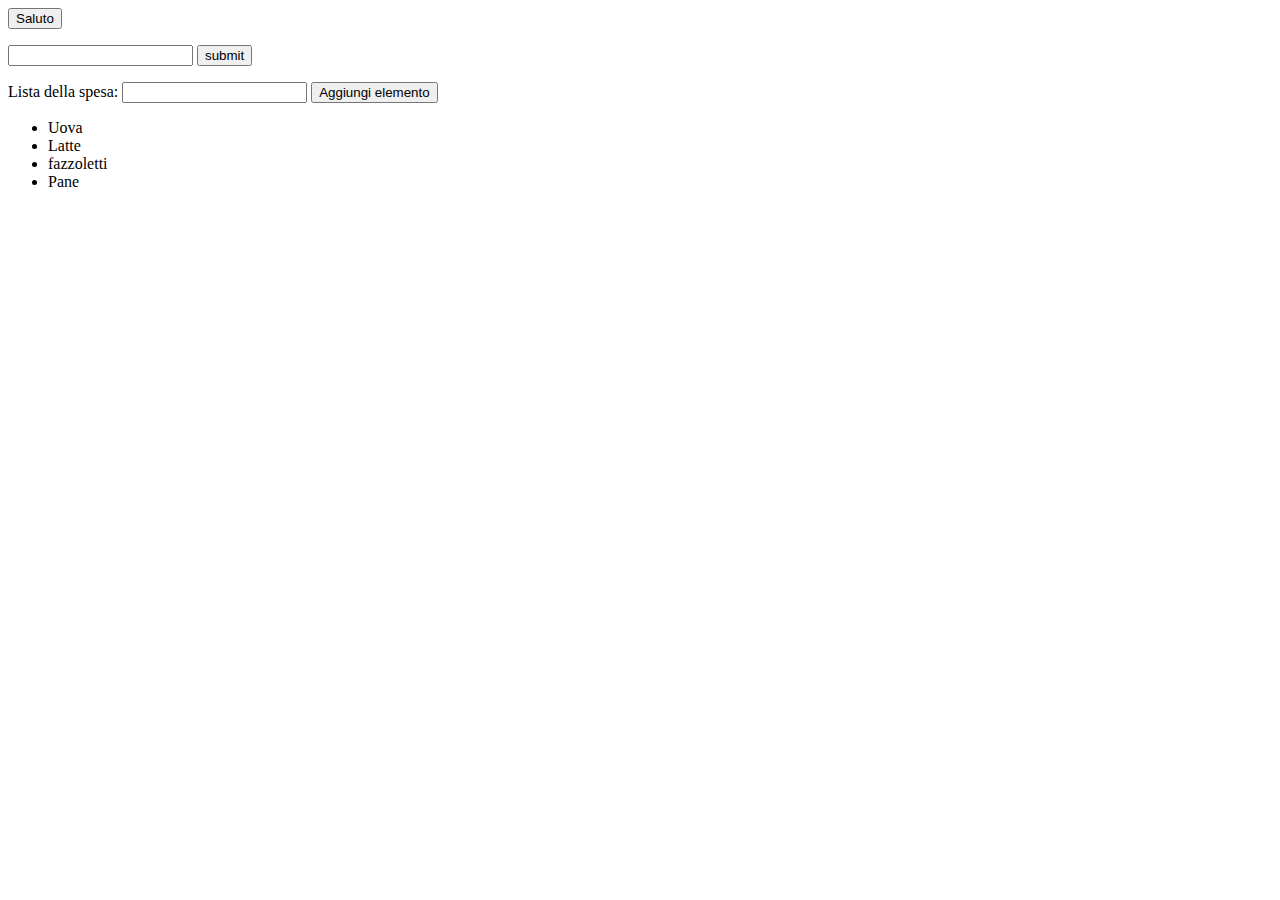
<file: 09-05-2023/index.html>
<!DOCTYPE html>
<html lang="en">
  <head>
    <meta charset="UTF-8" />
    <meta http-equiv="X-UA-Compatible" content="IE=edge" />
    <meta name="viewport" content="width=device-width, initial-scale=1.0" />
    <title>Document</title>
    <script src="scipt.js" type="module"></script>
  </head>
  <body>
    <div class="es1">
      <button class="btn">Saluto</button>
      <p class="par"></p>
    </div>

    <div class="es2">
      <form>
        <input class="inputText type="text" />
        <input class="submit" type="submit" value="submit" />
        <p class="output"></p>
      </form>
    </div>

    <div class="es3">
      <label for="text"
        >Lista della spesa:
        <input type="text" class="inputText1" />
      </label>
      <button class="btnAdd">Aggiungi elemento</button>
      <ul>
        <li>Uova</li>
        <li>Latte</li>
        <li>fazzoletti</li>
        <li>Pane</li>
      </ul>
    </div>
  </body>
</html>
</file>
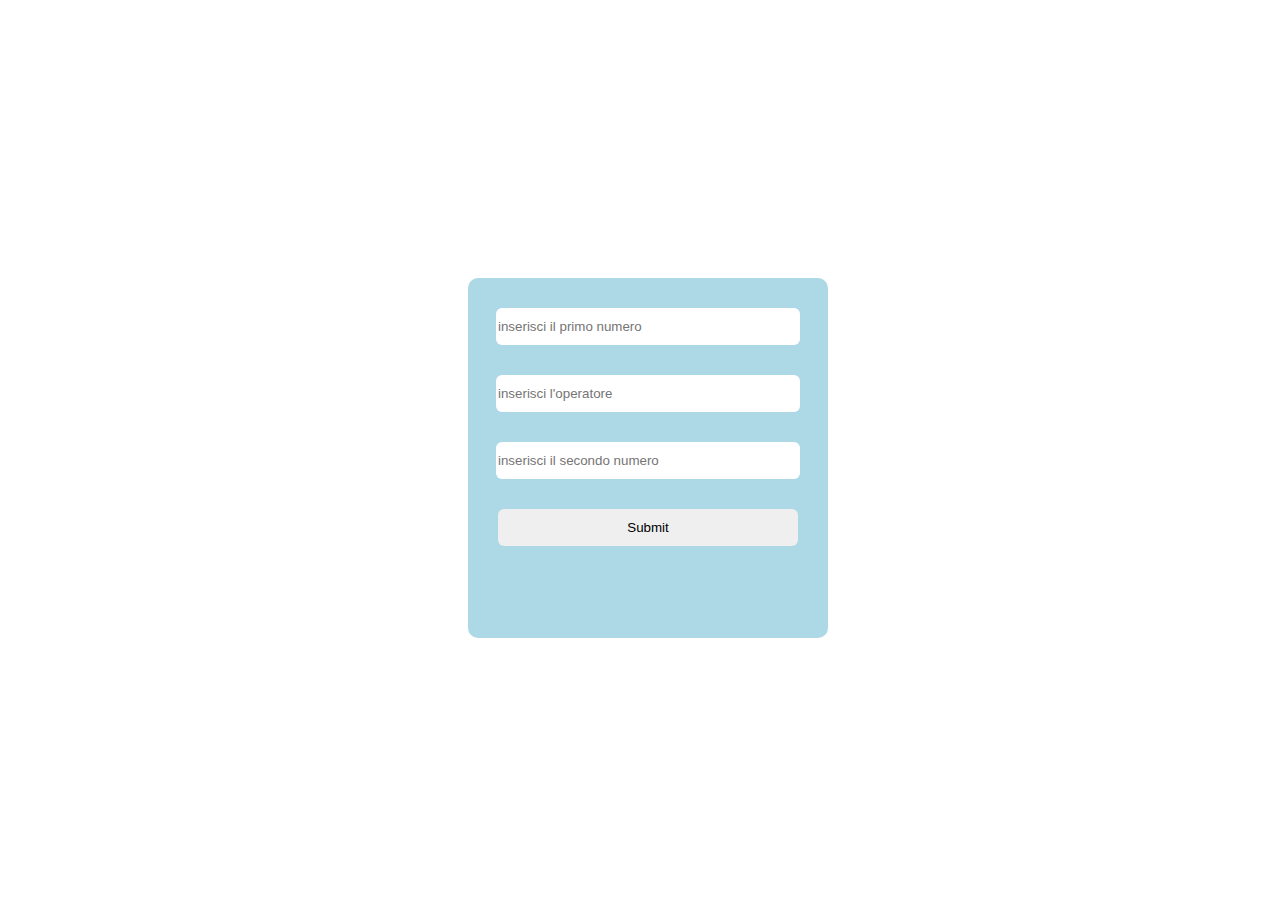
<file: 10-05-2023/index.html>
<!DOCTYPE html>
<html lang="en">
  <head>
    <meta charset="UTF-8" />
    <meta http-equiv="X-UA-Compatible" content="IE=edge" />
    <meta name="viewport" content="width=device-width, initial-scale=1.0" />
    <title>Document</title>
    <script src="script.js" type="module"></script>
    <link rel="stylesheet" href="style.css" />
  </head>
  <body>
    <form>
      <input
        type="text"
        name="first-number"
        class="firstNum"
        placeholder="inserisci il primo numero"
      />
      <input
        type="text"
        name="operator"
        class="operator"
        placeholder="inserisci l'operatore"
      />
      <input
        type="text"
        name="second-number"
        class="secondNum"
        placeholder="inserisci il secondo numero"
      />
      <input type="submit" class="submit" />
      <p class="numberReturn"></p>
    </form>
  </body>
</html>
</file>
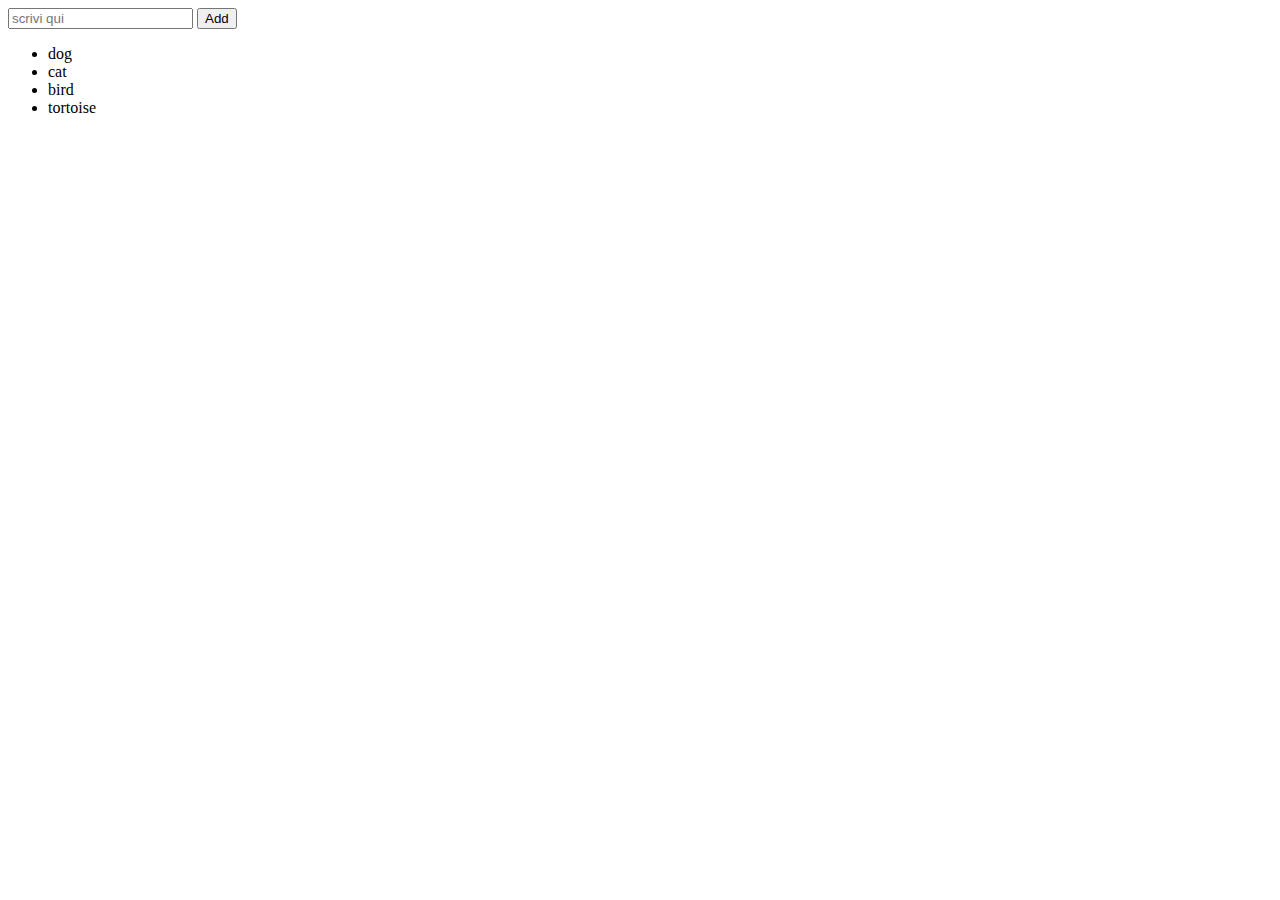
<file: 11-05-2023/index.html>
<!DOCTYPE html>
<html lang="en">
  <head>
    <meta charset="UTF-8" />
    <meta http-equiv="X-UA-Compatible" content="IE=edge" />
    <meta name="viewport" content="width=device-width, initial-scale=1.0" />
    <title>Document</title>
    <script src="script.js" type="module"></script>
  </head>
  <body>
    <input type="text" class="Text" />
    <button class="addTask">Add</button>
  </body>
</html>
</file>
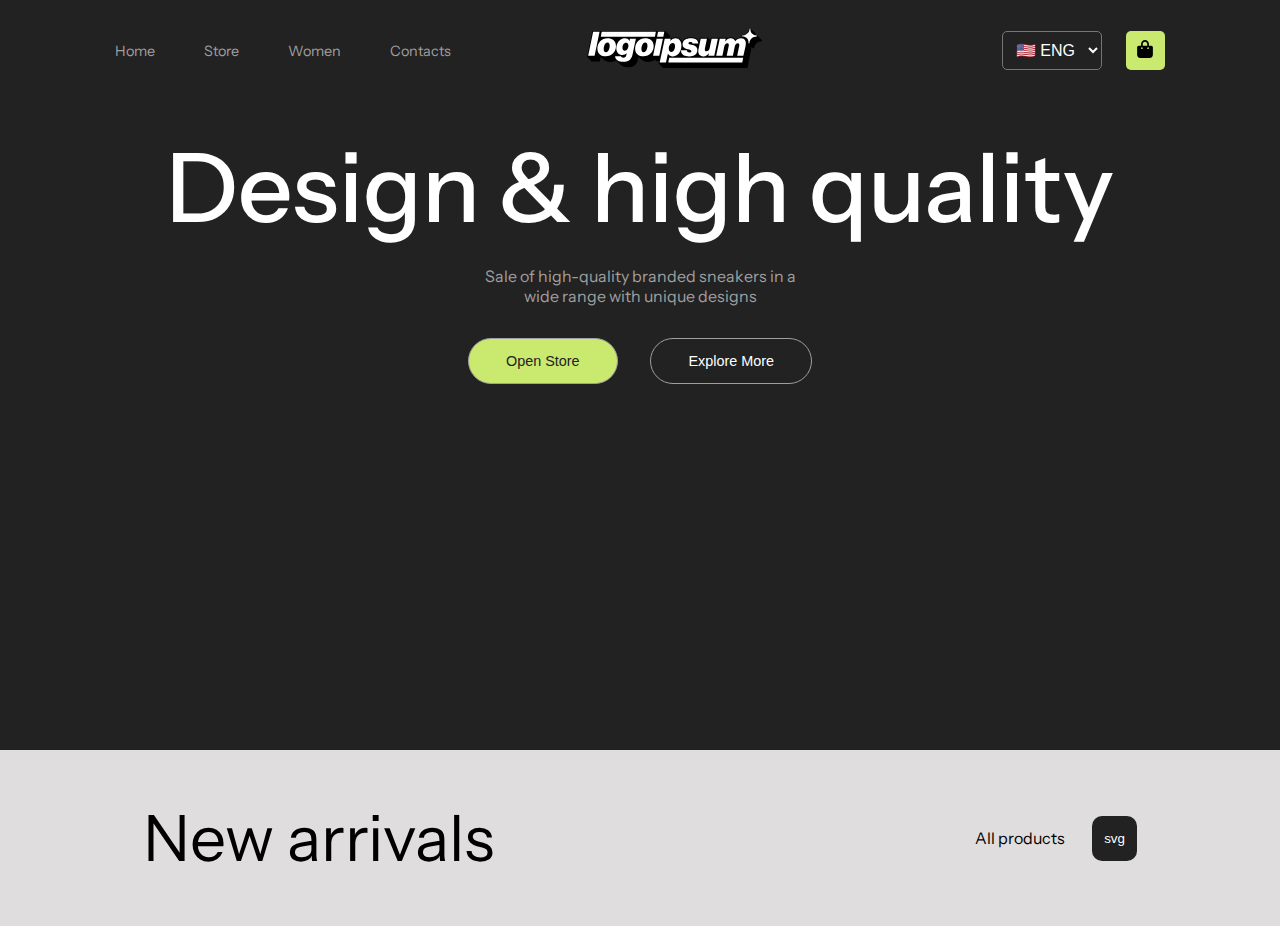
<file: 16-05-2023/index.html>
<!DOCTYPE html>
<html lang="en">
  <head>
    <meta charset="UTF-8" />
    <meta http-equiv="X-UA-Compatible" content="IE=edge" />
    <meta name="viewport" content="width=device-width, initial-scale=1.0" />
    <title>pyrim</title>
    <link rel="stylesheet" href="style.css" />
    <script src="script.js" type="module"></script>
    <script src="utils/fn.js" type="module"></script>
  </head>
  <body>
    <div class="navbar">
      <ul class="navbar__links">
        <li><a href="#">Home</a></li>
        <li><a href="#">Store</a></li>
        <li><a href="#">Women</a></li>
        <li><a href="#">Contacts</a></li>
      </ul>
      <div class="navbar__logo">
        <svg
          id="logo-78"
          width="175"
          height="40"
          viewBox="0 0 175 40"
          fill="none"
          xmlns="http://www.w3.org/2000/svg"
        >
          <path
            class="ccustom"
            d="M170.394 7.66415L174.568 11.8668C174.714 11.9829 174.822 12.1396 174.878 12.3171C174.963 13.3515 174.18 13.4081 173.38 13.4659C173.034 13.4909 172.685 13.5162 172.402 13.621C170.998 14.0009 169.746 14.8033 168.815 15.9193C167.883 17.0353 167.318 18.4109 167.195 19.8593C167.105 20.0266 166.969 20.1643 166.802 20.2558C166.636 20.3474 166.447 20.3888 166.257 20.3753C166.037 20.3558 165.831 20.2595 165.675 20.1032L164.305 18.7238C164.315 18.8182 164.315 18.9117 164.315 18.9869V19.8968C164.315 19.9543 164.317 20.0097 164.31 20.065C164.301 20.127 164.28 20.1888 164.231 20.2532V20.3377C164.231 20.3808 164.236 20.4209 164.241 20.4616C164.251 20.5449 164.262 20.6307 164.231 20.7505C164.201 20.8622 164.198 20.9925 164.194 21.1088C164.193 21.1779 164.191 21.2421 164.184 21.2945C164.174 21.3672 164.174 21.4448 164.168 21.5223C164.162 21.5949 164.15 21.6674 164.118 21.7354C164.074 21.8306 164.059 21.9215 164.055 22.0139C164.052 22.0581 164.052 22.1026 164.052 22.1482L163.996 22.439L161.867 32.5891L161.698 33.3489L161.632 34.4559L160.694 39.2495L160.544 40H84.6248L84.2589 39.6341L84.1932 39.9531H76.0694L71.5478 35.4034L71.9793 33.3489H69.4277L67.8424 31.7448C65.8749 33.1775 63.4934 33.9285 61.06 33.8837C58.4442 33.9866 55.8941 33.0488 53.9681 31.2758L51.5009 28.7899L50.9662 31.2851C50.9006 31.6416 50.8161 31.9794 50.7223 32.3077L50.6379 32.6173L50.4972 33.0675C50.4856 33.1066 50.4699 33.1444 50.4503 33.1801C50.3106 33.5937 50.1446 33.9979 49.9531 34.3902C49.9581 34.4054 49.9581 34.4219 49.9531 34.4371C49.9285 34.4891 49.9003 34.5392 49.8686 34.5872C49.727 34.8675 49.5705 35.1399 49.3996 35.4034C49.3679 35.4513 49.3397 35.5015 49.3152 35.5535L49.212 35.666C48.9827 35.9949 48.732 36.3082 48.4615 36.6041C48.3873 36.6783 48.3131 36.748 48.2377 36.8164C48.1607 36.8864 48.0825 36.9551 48.0018 37.0262L47.7955 37.2232C47.6654 37.3313 47.5323 37.4356 47.3964 37.5361C47.2843 37.619 47.1703 37.6992 47.0544 37.7767C45.1211 38.9222 42.891 39.4674 40.6473 39.3433C37.5516 39.3433 35.075 38.4427 33.5084 36.8668L29.0994 32.4296C27.3383 33.4262 25.3442 33.9377 23.3208 33.9118C20.7129 33.9925 18.1782 33.042 16.2664 31.2664L13.7993 28.7805L13.0019 32.6173L12.8424 33.3771H4.54036L0 28.7992L0.234521 27.6923L5.22515 3.72418L5.37521 2.97372H13.7054L13.9212 3.18013V2.97372H70.0469L70.2533 3.18013V2.97372H78.3771L82.9174 7.55158L82.6923 8.64913L82.4484 9.8499H84.7842L85.1501 10.2158C86.1779 9.61344 87.3453 9.29005 88.5366 9.27769C89.4126 9.26039 90.2825 9.42678 91.0903 9.76608C91.8982 10.1054 92.626 10.61 93.227 11.2476L93.105 11.1069L95.3095 13.3302C96.651 10.8068 99.6622 9.27769 103.752 9.27769C106.923 9.27769 109.259 10.0844 110.675 11.5478L112.27 13.152L112.805 10.5722L112.964 9.82173H121.097L123.424 12.1576L123.752 10.5816L123.912 9.83112H139.916L140.347 10.2627C141.431 9.62306 142.672 9.29818 143.931 9.32458C144.688 9.29503 145.442 9.43365 146.14 9.73047C146.837 10.0273 147.46 10.475 147.964 11.0413C147.938 11.0118 147.913 10.9823 147.888 10.9533C147.843 10.8995 147.798 10.847 147.75 10.7984L148.565 11.6135C149.275 10.8782 150.129 10.2959 151.072 9.90235C152.016 9.50877 153.03 9.3121 154.052 9.32458C154.595 9.2912 155.137 9.3374 155.663 9.46033L154.775 8.56473C154.654 8.43528 154.572 8.27421 154.539 8.10021C154.506 7.92621 154.523 7.74631 154.587 7.58147C154.652 7.41657 154.762 7.27343 154.905 7.16854C155.048 7.06365 155.217 7.00129 155.394 6.98875H156.107C156.299 6.97043 156.49 6.94226 156.679 6.9043C157.676 6.69474 158.614 6.26624 159.425 5.6497C160.237 5.03323 160.901 4.24418 161.37 3.33959C161.411 3.26962 161.448 3.19765 161.482 3.12384V3.07695C161.805 2.38215 162.001 1.63581 162.064 0.872416C162.08 0.635203 162.187 0.413106 162.361 0.251186C162.535 0.0892079 162.764 -0.00056984 163.002 2.72188e-06H163.077C163.219 0.0135152 163.357 0.0594347 163.479 0.134211C163.601 0.209045 163.704 0.310732 163.781 0.431543C164.456 1.08821 168.208 4.90617 168.208 4.90617C168.521 5.24238 168.498 5.67885 168.474 6.12046C168.459 6.39352 168.444 6.66858 168.508 6.92308C168.679 6.95371 168.852 6.9769 169.024 6.99259C169.19 7.00753 169.356 7.01566 169.522 7.01687C169.716 7.02093 169.905 7.0854 170.061 7.2014C170.217 7.31735 170.334 7.4791 170.394 7.66415Z"
            fill="black"
          ></path>
          <path
            d="M42.9361 10.7505H48.8648L45.544 26.5009C44.9343 29.484 43.771 31.1914 42.0074 32.4015C40.2236 33.4366 38.1753 33.9258 36.1163 33.8086C32.1951 33.8086 28.4333 32.167 28.0581 28.1801H34.0243C34.2119 29.1182 35.075 29.6529 36.3883 29.6529C38.1613 29.6529 38.9774 28.5835 39.3433 26.9043L39.6997 25.1688H39.5684C39.0449 25.7443 38.4099 26.2073 37.702 26.5298C36.994 26.8523 36.228 27.0276 35.4502 27.045C31.9981 27.045 29.2588 24.2964 29.3151 20.272C29.3902 15.5816 32.4483 10.2533 37.5797 10.2533C38.5521 10.1878 39.5229 10.4021 40.3774 10.8709C41.2319 11.3396 41.9342 12.0433 42.4014 12.8987H42.5046L42.9361 10.7505ZM37.8423 22.6454C40.1219 22.6454 41.3883 20.0188 41.4258 17.758C41.4258 16.2477 40.8348 14.6998 39.09 14.6998C36.7072 14.6998 35.4971 17.3546 35.4596 19.6341C35.4596 21.1726 36.0506 22.6454 37.7954 22.6454M104.4 23.152C104.4 24.1557 103.536 24.5591 102.401 24.5591C100.525 24.5591 99.8967 23.621 99.8873 22.3077H93.9868C93.8836 27.2045 98.2551 28.4146 102.139 28.4146C107.101 28.4146 110.319 26.2664 110.385 21.9794C110.385 18.5553 107.467 17.5141 104.597 16.848C102.392 16.3415 101.426 15.9756 101.435 15.1407C101.445 14.3058 102.43 13.9681 103.396 13.9681C104.606 13.9681 105.431 14.3996 105.516 15.5066H111.248C111.182 11.4165 107.495 10.2158 103.743 10.2158C99.1838 10.2158 95.6284 12.2889 95.5721 16.2101C95.5721 19.2964 97.6547 20.4315 100.797 21.2383C102.814 21.773 104.418 21.9418 104.4 23.152ZM148.236 13.2927H148.133C147.878 12.3689 147.314 11.5602 146.536 11.0005C145.758 10.4409 144.812 10.164 143.855 10.2158C141.304 10.2158 139.747 11.4822 138.274 13.3959H138.171L138.715 10.7505H132.748L129.174 27.8424H135.413L137.289 18.621C137.72 16.6135 138.743 15.2064 140.291 15.2064C141.839 15.2064 142.045 16.4446 141.726 17.955L139.662 27.8424H145.9L147.777 18.621C148.208 16.4822 149.231 15.2064 150.778 15.2064C152.326 15.2064 152.533 16.379 152.214 17.955L150.15 27.8424H156.388L158.621 17.6829C159.559 13.3959 158.124 10.1782 154.006 10.1782C152.86 10.1735 151.732 10.4561 150.724 11.0002C149.716 11.5443 148.861 12.3325 148.236 13.2927ZM1.14441 27.8424H7.58906L12.5703 3.8743H6.13503L1.14441 27.8424ZM20.544 10.2439C24.8967 10.2439 29.0525 12.6266 28.9868 18.0206C28.9305 23.9212 24.9155 28.3396 18.7804 28.3396C14.559 28.3396 10.3377 25.9944 10.4127 20.6285C10.5159 14.8687 14.4746 10.2439 20.544 10.2439ZM18.9587 24.1557C21.7073 24.1557 22.711 20.1688 22.711 17.8236C22.711 16.1445 22.1951 14.5028 20.3845 14.5028C17.6641 14.5028 16.7354 18.7242 16.7354 20.9006C16.7354 22.6454 17.2232 24.1557 18.9962 24.1557M14.7185 3.8743L13.7804 8.66792H67.8986L68.8367 3.8743H14.7185ZM58.2457 10.2439C62.5984 10.2439 66.7541 12.6266 66.6885 18.0206C66.6322 23.9212 62.6078 28.3396 56.4727 28.3396C52.2513 28.3396 48.0299 25.9944 48.1144 20.6285C48.2457 14.8687 52.2044 10.2439 58.2457 10.2439ZM56.6885 24.1557C59.4371 24.1557 60.4408 20.1688 60.4408 17.8236C60.4408 16.1445 59.9155 14.5028 58.105 14.5028C55.3939 14.5028 54.4558 18.7242 54.4558 20.9006C54.4558 22.6454 54.9436 24.1557 56.726 24.1557M71.0506 3.8743L70.1125 8.66792H76.3414L77.2795 3.8743H71.0506ZM66.06 27.8424H72.2982L75.8723 10.7505H69.5965L66.06 27.8424ZM85.9661 28.4146C84.9733 28.4851 83.9804 28.2776 83.0988 27.8153C82.2173 27.353 81.482 26.6542 80.9755 25.7974H80.8723L78.9962 34.4465H72.6828L77.7485 10.7505H83.6772L83.2082 13.03C83.8273 12.188 84.6293 11.4973 85.5538 11.0098C86.4783 10.5224 87.5013 10.2509 88.5459 10.2158C92.2982 10.2158 94.5027 13.4334 94.4371 17.6173C94.3526 22.8799 91.6228 28.4146 85.9286 28.4146H85.9661ZM85.7222 15.0563C83.3114 15.0563 81.8292 18.1426 81.7917 20.516C81.7917 22.167 82.3733 24.0056 84.3526 24.0056C86.9324 24.0056 87.9924 20.591 88.0205 18.3114C88.0205 16.7636 87.5703 15.0563 85.7222 15.0563ZM121.792 25.1501H121.895L121.351 27.8612H127.279L130.854 10.7692H124.625L122.636 20.3189C122.233 22.2983 121.013 23.3396 119.475 23.3396C117.936 23.3396 117.598 21.8949 117.908 20.3846L119.925 10.7692H113.696L111.491 21.3227C110.553 25.9193 112.692 28.3959 116.276 28.3959C117.401 28.3849 118.504 28.0774 119.472 27.5042C120.44 26.931 121.241 26.1125 121.792 25.1313V25.1501ZM155.253 34.531L156.191 29.7373H82.2138L81.2757 34.531H155.253Z"
            fill="white"
          ></path>
          <path
            d="M161.96 15.4409C161.899 15.4362 161.839 15.4193 161.784 15.3912C161.728 15.3632 161.679 15.3245 161.639 15.2774C161.599 15.2303 161.569 15.1758 161.55 15.1169C161.531 15.058 161.524 14.996 161.529 14.9343C161.607 14.0989 161.508 13.2563 161.238 12.4619C160.968 11.6675 160.533 10.939 159.961 10.3244C159.39 9.70976 158.695 9.22274 157.923 8.89524C157.15 8.56775 156.317 8.40717 155.478 8.42403C155.354 8.42403 155.235 8.37462 155.147 8.28665C155.059 8.19869 155.009 8.07938 155.009 7.95498C155.009 7.83058 155.059 7.71129 155.147 7.62333C155.235 7.53536 155.354 7.48594 155.478 7.48594C155.703 7.50048 155.929 7.50048 156.154 7.48594C157.82 7.30843 159.372 6.55564 160.543 5.35711C161.715 4.15858 162.431 2.58928 162.57 0.919337C162.58 0.801554 162.633 0.691688 162.72 0.611685C162.807 0.531683 162.921 0.487447 163.039 0.487826C163.101 0.492561 163.161 0.509449 163.216 0.53751C163.271 0.565571 163.32 0.604254 163.36 0.651335C163.401 0.698417 163.431 0.752963 163.45 0.811839C163.469 0.870715 163.476 0.932751 163.471 0.994386C163.393 1.82905 163.492 2.6708 163.761 3.46458C164.031 4.25835 164.465 4.98628 165.035 5.60078C165.606 6.21527 166.299 6.70249 167.07 7.03058C167.842 7.35867 168.674 7.52023 169.512 7.5047C169.636 7.5047 169.756 7.55413 169.844 7.64209C169.932 7.73005 169.981 7.84935 169.981 7.97375C169.981 8.09815 169.932 8.21746 169.844 8.30542C169.756 8.39338 169.636 8.44279 169.512 8.44279C167.73 8.47223 166.021 9.15877 164.714 10.3707C163.407 11.5826 162.593 13.2345 162.43 15.0094C162.42 15.1272 162.367 15.2371 162.28 15.3171C162.193 15.3971 162.079 15.4413 161.96 15.4409Z"
            fill="white"
          ></path>
        </svg>
      </div>
      <div class="navbar__user">
        <select name="language" id="language">
          <option value="En">🇺🇸 ENG</option>
          <option value="It">🇮🇹 IT</option>
          <option value="FR">🇫🇷 FR</option>
        </select>

        <button class="cart">
          <svg xmlns="http://www.w3.org/2000/svg" viewBox="0 0 448 512">
            <!--! Font Awesome Pro 6.4.0 by @fontawesome - https://fontawesome.com License - https://fontawesome.com/license (Commercial License) Copyright 2023 Fonticons, Inc. -->
            <path
              d="M160 112c0-35.3 28.7-64 64-64s64 28.7 64 64v48H160V112zm-48 48H48c-26.5 0-48 21.5-48 48V416c0 53 43 96 96 96H352c53 0 96-43 96-96V208c0-26.5-21.5-48-48-48H336V112C336 50.1 285.9 0 224 0S112 50.1 112 112v48zm24 48a24 24 0 1 1 0 48 24 24 0 1 1 0-48zm152 24a24 24 0 1 1 48 0 24 24 0 1 1 -48 0z"
            />
          </svg>
        </button>
      </div>
    </div>
    <div class="hero">
      <!-- <img src="https://picsum.photos/1200/650" alt="" srcset="" /> -->
      <h1>Design & high quality</h1>
      <p>
        Sale of high-quality branded sneakers in a wide range with unique
        designs
      </p>
      <div class="hero__btn">
        <button class="btn">Open Store</button>
        <button class="btn">Explore More</button>
      </div>
    </div>
    <div id="root"></div>
  </body>
</html>
</file>
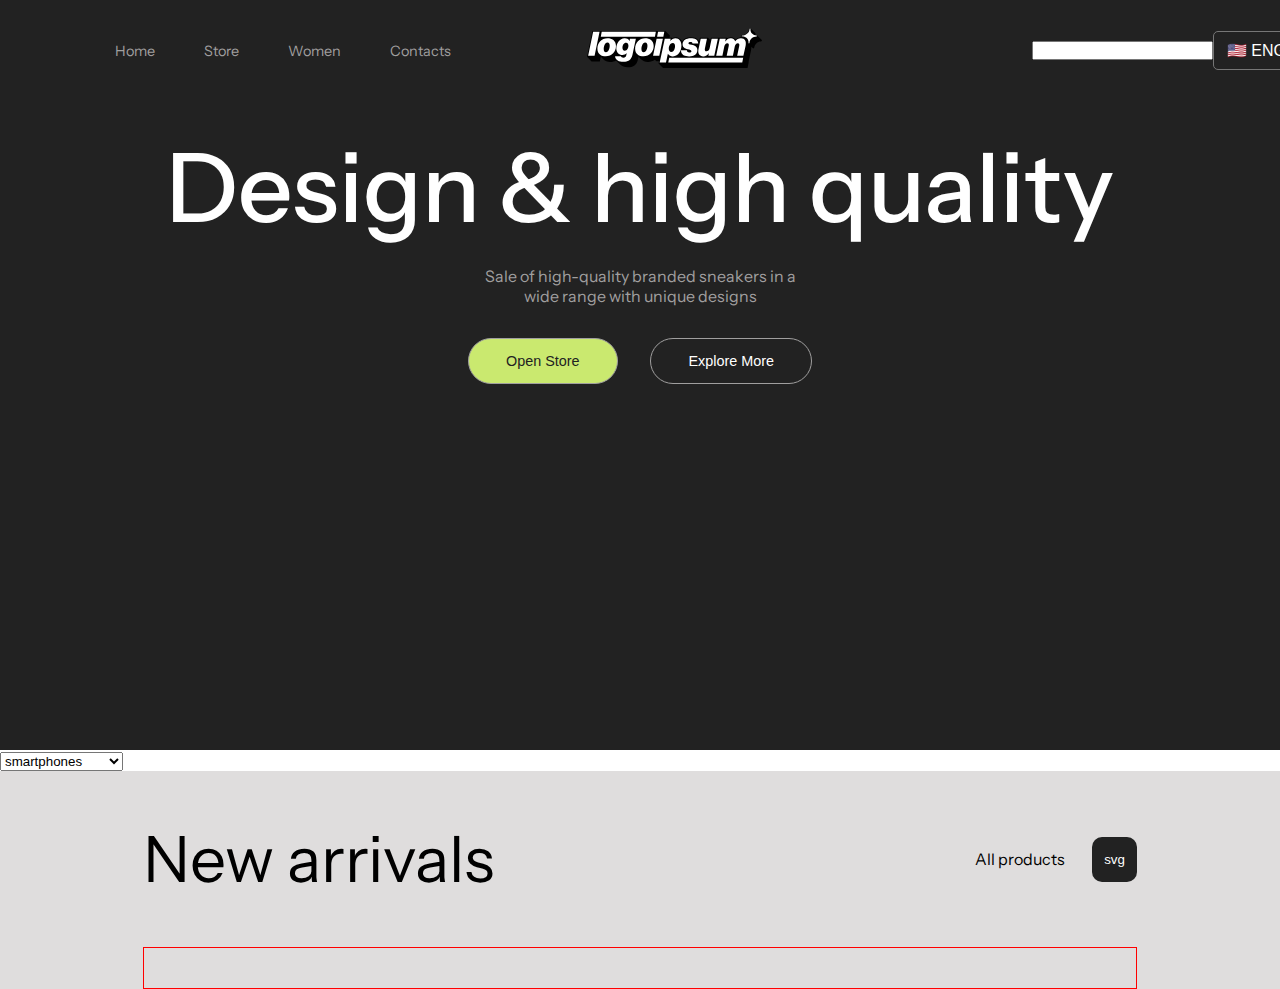
<file: 17-05-2023/index.html>
<!DOCTYPE html>
<html lang="en">
  <head>
    <meta charset="UTF-8" />
    <meta http-equiv="X-UA-Compatible" content="IE=edge" />
    <meta name="viewport" content="width=device-width, initial-scale=1.0" />
    <title>pyrim</title>
    <link rel="stylesheet" href="style.css" />
    <script src="script.js" type="module"></script>
    <script src="utils/fn.js" type="module"></script>
  </head>
  <body>
    <div class="navbar">
      <ul class="navbar__links">
        <li><a href="#">Home</a></li>
        <li><a href="#">Store</a></li>
        <li><a href="#">Women</a></li>
        <li><a href="#">Contacts</a></li>
      </ul>
      <div class="navbar__logo">
        <svg
          id="logo-78"
          width="175"
          height="40"
          viewBox="0 0 175 40"
          fill="none"
          xmlns="http://www.w3.org/2000/svg"
        >
          <path
            class="ccustom"
            d="M170.394 7.66415L174.568 11.8668C174.714 11.9829 174.822 12.1396 174.878 12.3171C174.963 13.3515 174.18 13.4081 173.38 13.4659C173.034 13.4909 172.685 13.5162 172.402 13.621C170.998 14.0009 169.746 14.8033 168.815 15.9193C167.883 17.0353 167.318 18.4109 167.195 19.8593C167.105 20.0266 166.969 20.1643 166.802 20.2558C166.636 20.3474 166.447 20.3888 166.257 20.3753C166.037 20.3558 165.831 20.2595 165.675 20.1032L164.305 18.7238C164.315 18.8182 164.315 18.9117 164.315 18.9869V19.8968C164.315 19.9543 164.317 20.0097 164.31 20.065C164.301 20.127 164.28 20.1888 164.231 20.2532V20.3377C164.231 20.3808 164.236 20.4209 164.241 20.4616C164.251 20.5449 164.262 20.6307 164.231 20.7505C164.201 20.8622 164.198 20.9925 164.194 21.1088C164.193 21.1779 164.191 21.2421 164.184 21.2945C164.174 21.3672 164.174 21.4448 164.168 21.5223C164.162 21.5949 164.15 21.6674 164.118 21.7354C164.074 21.8306 164.059 21.9215 164.055 22.0139C164.052 22.0581 164.052 22.1026 164.052 22.1482L163.996 22.439L161.867 32.5891L161.698 33.3489L161.632 34.4559L160.694 39.2495L160.544 40H84.6248L84.2589 39.6341L84.1932 39.9531H76.0694L71.5478 35.4034L71.9793 33.3489H69.4277L67.8424 31.7448C65.8749 33.1775 63.4934 33.9285 61.06 33.8837C58.4442 33.9866 55.8941 33.0488 53.9681 31.2758L51.5009 28.7899L50.9662 31.2851C50.9006 31.6416 50.8161 31.9794 50.7223 32.3077L50.6379 32.6173L50.4972 33.0675C50.4856 33.1066 50.4699 33.1444 50.4503 33.1801C50.3106 33.5937 50.1446 33.9979 49.9531 34.3902C49.9581 34.4054 49.9581 34.4219 49.9531 34.4371C49.9285 34.4891 49.9003 34.5392 49.8686 34.5872C49.727 34.8675 49.5705 35.1399 49.3996 35.4034C49.3679 35.4513 49.3397 35.5015 49.3152 35.5535L49.212 35.666C48.9827 35.9949 48.732 36.3082 48.4615 36.6041C48.3873 36.6783 48.3131 36.748 48.2377 36.8164C48.1607 36.8864 48.0825 36.9551 48.0018 37.0262L47.7955 37.2232C47.6654 37.3313 47.5323 37.4356 47.3964 37.5361C47.2843 37.619 47.1703 37.6992 47.0544 37.7767C45.1211 38.9222 42.891 39.4674 40.6473 39.3433C37.5516 39.3433 35.075 38.4427 33.5084 36.8668L29.0994 32.4296C27.3383 33.4262 25.3442 33.9377 23.3208 33.9118C20.7129 33.9925 18.1782 33.042 16.2664 31.2664L13.7993 28.7805L13.0019 32.6173L12.8424 33.3771H4.54036L0 28.7992L0.234521 27.6923L5.22515 3.72418L5.37521 2.97372H13.7054L13.9212 3.18013V2.97372H70.0469L70.2533 3.18013V2.97372H78.3771L82.9174 7.55158L82.6923 8.64913L82.4484 9.8499H84.7842L85.1501 10.2158C86.1779 9.61344 87.3453 9.29005 88.5366 9.27769C89.4126 9.26039 90.2825 9.42678 91.0903 9.76608C91.8982 10.1054 92.626 10.61 93.227 11.2476L93.105 11.1069L95.3095 13.3302C96.651 10.8068 99.6622 9.27769 103.752 9.27769C106.923 9.27769 109.259 10.0844 110.675 11.5478L112.27 13.152L112.805 10.5722L112.964 9.82173H121.097L123.424 12.1576L123.752 10.5816L123.912 9.83112H139.916L140.347 10.2627C141.431 9.62306 142.672 9.29818 143.931 9.32458C144.688 9.29503 145.442 9.43365 146.14 9.73047C146.837 10.0273 147.46 10.475 147.964 11.0413C147.938 11.0118 147.913 10.9823 147.888 10.9533C147.843 10.8995 147.798 10.847 147.75 10.7984L148.565 11.6135C149.275 10.8782 150.129 10.2959 151.072 9.90235C152.016 9.50877 153.03 9.3121 154.052 9.32458C154.595 9.2912 155.137 9.3374 155.663 9.46033L154.775 8.56473C154.654 8.43528 154.572 8.27421 154.539 8.10021C154.506 7.92621 154.523 7.74631 154.587 7.58147C154.652 7.41657 154.762 7.27343 154.905 7.16854C155.048 7.06365 155.217 7.00129 155.394 6.98875H156.107C156.299 6.97043 156.49 6.94226 156.679 6.9043C157.676 6.69474 158.614 6.26624 159.425 5.6497C160.237 5.03323 160.901 4.24418 161.37 3.33959C161.411 3.26962 161.448 3.19765 161.482 3.12384V3.07695C161.805 2.38215 162.001 1.63581 162.064 0.872416C162.08 0.635203 162.187 0.413106 162.361 0.251186C162.535 0.0892079 162.764 -0.00056984 163.002 2.72188e-06H163.077C163.219 0.0135152 163.357 0.0594347 163.479 0.134211C163.601 0.209045 163.704 0.310732 163.781 0.431543C164.456 1.08821 168.208 4.90617 168.208 4.90617C168.521 5.24238 168.498 5.67885 168.474 6.12046C168.459 6.39352 168.444 6.66858 168.508 6.92308C168.679 6.95371 168.852 6.9769 169.024 6.99259C169.19 7.00753 169.356 7.01566 169.522 7.01687C169.716 7.02093 169.905 7.0854 170.061 7.2014C170.217 7.31735 170.334 7.4791 170.394 7.66415Z"
            fill="black"
          ></path>
          <path
            d="M42.9361 10.7505H48.8648L45.544 26.5009C44.9343 29.484 43.771 31.1914 42.0074 32.4015C40.2236 33.4366 38.1753 33.9258 36.1163 33.8086C32.1951 33.8086 28.4333 32.167 28.0581 28.1801H34.0243C34.2119 29.1182 35.075 29.6529 36.3883 29.6529C38.1613 29.6529 38.9774 28.5835 39.3433 26.9043L39.6997 25.1688H39.5684C39.0449 25.7443 38.4099 26.2073 37.702 26.5298C36.994 26.8523 36.228 27.0276 35.4502 27.045C31.9981 27.045 29.2588 24.2964 29.3151 20.272C29.3902 15.5816 32.4483 10.2533 37.5797 10.2533C38.5521 10.1878 39.5229 10.4021 40.3774 10.8709C41.2319 11.3396 41.9342 12.0433 42.4014 12.8987H42.5046L42.9361 10.7505ZM37.8423 22.6454C40.1219 22.6454 41.3883 20.0188 41.4258 17.758C41.4258 16.2477 40.8348 14.6998 39.09 14.6998C36.7072 14.6998 35.4971 17.3546 35.4596 19.6341C35.4596 21.1726 36.0506 22.6454 37.7954 22.6454M104.4 23.152C104.4 24.1557 103.536 24.5591 102.401 24.5591C100.525 24.5591 99.8967 23.621 99.8873 22.3077H93.9868C93.8836 27.2045 98.2551 28.4146 102.139 28.4146C107.101 28.4146 110.319 26.2664 110.385 21.9794C110.385 18.5553 107.467 17.5141 104.597 16.848C102.392 16.3415 101.426 15.9756 101.435 15.1407C101.445 14.3058 102.43 13.9681 103.396 13.9681C104.606 13.9681 105.431 14.3996 105.516 15.5066H111.248C111.182 11.4165 107.495 10.2158 103.743 10.2158C99.1838 10.2158 95.6284 12.2889 95.5721 16.2101C95.5721 19.2964 97.6547 20.4315 100.797 21.2383C102.814 21.773 104.418 21.9418 104.4 23.152ZM148.236 13.2927H148.133C147.878 12.3689 147.314 11.5602 146.536 11.0005C145.758 10.4409 144.812 10.164 143.855 10.2158C141.304 10.2158 139.747 11.4822 138.274 13.3959H138.171L138.715 10.7505H132.748L129.174 27.8424H135.413L137.289 18.621C137.72 16.6135 138.743 15.2064 140.291 15.2064C141.839 15.2064 142.045 16.4446 141.726 17.955L139.662 27.8424H145.9L147.777 18.621C148.208 16.4822 149.231 15.2064 150.778 15.2064C152.326 15.2064 152.533 16.379 152.214 17.955L150.15 27.8424H156.388L158.621 17.6829C159.559 13.3959 158.124 10.1782 154.006 10.1782C152.86 10.1735 151.732 10.4561 150.724 11.0002C149.716 11.5443 148.861 12.3325 148.236 13.2927ZM1.14441 27.8424H7.58906L12.5703 3.8743H6.13503L1.14441 27.8424ZM20.544 10.2439C24.8967 10.2439 29.0525 12.6266 28.9868 18.0206C28.9305 23.9212 24.9155 28.3396 18.7804 28.3396C14.559 28.3396 10.3377 25.9944 10.4127 20.6285C10.5159 14.8687 14.4746 10.2439 20.544 10.2439ZM18.9587 24.1557C21.7073 24.1557 22.711 20.1688 22.711 17.8236C22.711 16.1445 22.1951 14.5028 20.3845 14.5028C17.6641 14.5028 16.7354 18.7242 16.7354 20.9006C16.7354 22.6454 17.2232 24.1557 18.9962 24.1557M14.7185 3.8743L13.7804 8.66792H67.8986L68.8367 3.8743H14.7185ZM58.2457 10.2439C62.5984 10.2439 66.7541 12.6266 66.6885 18.0206C66.6322 23.9212 62.6078 28.3396 56.4727 28.3396C52.2513 28.3396 48.0299 25.9944 48.1144 20.6285C48.2457 14.8687 52.2044 10.2439 58.2457 10.2439ZM56.6885 24.1557C59.4371 24.1557 60.4408 20.1688 60.4408 17.8236C60.4408 16.1445 59.9155 14.5028 58.105 14.5028C55.3939 14.5028 54.4558 18.7242 54.4558 20.9006C54.4558 22.6454 54.9436 24.1557 56.726 24.1557M71.0506 3.8743L70.1125 8.66792H76.3414L77.2795 3.8743H71.0506ZM66.06 27.8424H72.2982L75.8723 10.7505H69.5965L66.06 27.8424ZM85.9661 28.4146C84.9733 28.4851 83.9804 28.2776 83.0988 27.8153C82.2173 27.353 81.482 26.6542 80.9755 25.7974H80.8723L78.9962 34.4465H72.6828L77.7485 10.7505H83.6772L83.2082 13.03C83.8273 12.188 84.6293 11.4973 85.5538 11.0098C86.4783 10.5224 87.5013 10.2509 88.5459 10.2158C92.2982 10.2158 94.5027 13.4334 94.4371 17.6173C94.3526 22.8799 91.6228 28.4146 85.9286 28.4146H85.9661ZM85.7222 15.0563C83.3114 15.0563 81.8292 18.1426 81.7917 20.516C81.7917 22.167 82.3733 24.0056 84.3526 24.0056C86.9324 24.0056 87.9924 20.591 88.0205 18.3114C88.0205 16.7636 87.5703 15.0563 85.7222 15.0563ZM121.792 25.1501H121.895L121.351 27.8612H127.279L130.854 10.7692H124.625L122.636 20.3189C122.233 22.2983 121.013 23.3396 119.475 23.3396C117.936 23.3396 117.598 21.8949 117.908 20.3846L119.925 10.7692H113.696L111.491 21.3227C110.553 25.9193 112.692 28.3959 116.276 28.3959C117.401 28.3849 118.504 28.0774 119.472 27.5042C120.44 26.931 121.241 26.1125 121.792 25.1313V25.1501ZM155.253 34.531L156.191 29.7373H82.2138L81.2757 34.531H155.253Z"
            fill="white"
          ></path>
          <path
            d="M161.96 15.4409C161.899 15.4362 161.839 15.4193 161.784 15.3912C161.728 15.3632 161.679 15.3245 161.639 15.2774C161.599 15.2303 161.569 15.1758 161.55 15.1169C161.531 15.058 161.524 14.996 161.529 14.9343C161.607 14.0989 161.508 13.2563 161.238 12.4619C160.968 11.6675 160.533 10.939 159.961 10.3244C159.39 9.70976 158.695 9.22274 157.923 8.89524C157.15 8.56775 156.317 8.40717 155.478 8.42403C155.354 8.42403 155.235 8.37462 155.147 8.28665C155.059 8.19869 155.009 8.07938 155.009 7.95498C155.009 7.83058 155.059 7.71129 155.147 7.62333C155.235 7.53536 155.354 7.48594 155.478 7.48594C155.703 7.50048 155.929 7.50048 156.154 7.48594C157.82 7.30843 159.372 6.55564 160.543 5.35711C161.715 4.15858 162.431 2.58928 162.57 0.919337C162.58 0.801554 162.633 0.691688 162.72 0.611685C162.807 0.531683 162.921 0.487447 163.039 0.487826C163.101 0.492561 163.161 0.509449 163.216 0.53751C163.271 0.565571 163.32 0.604254 163.36 0.651335C163.401 0.698417 163.431 0.752963 163.45 0.811839C163.469 0.870715 163.476 0.932751 163.471 0.994386C163.393 1.82905 163.492 2.6708 163.761 3.46458C164.031 4.25835 164.465 4.98628 165.035 5.60078C165.606 6.21527 166.299 6.70249 167.07 7.03058C167.842 7.35867 168.674 7.52023 169.512 7.5047C169.636 7.5047 169.756 7.55413 169.844 7.64209C169.932 7.73005 169.981 7.84935 169.981 7.97375C169.981 8.09815 169.932 8.21746 169.844 8.30542C169.756 8.39338 169.636 8.44279 169.512 8.44279C167.73 8.47223 166.021 9.15877 164.714 10.3707C163.407 11.5826 162.593 13.2345 162.43 15.0094C162.42 15.1272 162.367 15.2371 162.28 15.3171C162.193 15.3971 162.079 15.4413 161.96 15.4409Z"
            fill="white"
          ></path>
        </svg>
      </div>
      <div class="navbar__user">
        <input type="text" class="navbar__input" />
        <select name="language" id="language">
          <option value="En">🇺🇸 ENG</option>
          <option value="It">🇮🇹 IT</option>
          <option value="FR">🇫🇷 FR</option>
        </select>

        <button class="cart">
          <svg xmlns="http://www.w3.org/2000/svg" viewBox="0 0 448 512">
            <!--! Font Awesome Pro 6.4.0 by @fontawesome - https://fontawesome.com License - https://fontawesome.com/license (Commercial License) Copyright 2023 Fonticons, Inc. -->
            <path
              d="M160 112c0-35.3 28.7-64 64-64s64 28.7 64 64v48H160V112zm-48 48H48c-26.5 0-48 21.5-48 48V416c0 53 43 96 96 96H352c53 0 96-43 96-96V208c0-26.5-21.5-48-48-48H336V112C336 50.1 285.9 0 224 0S112 50.1 112 112v48zm24 48a24 24 0 1 1 0 48 24 24 0 1 1 0-48zm152 24a24 24 0 1 1 48 0 24 24 0 1 1 -48 0z"
            />
          </svg>
        </button>
      </div>
    </div>
    <div class="hero">
      <!-- <img src="https://picsum.photos/1200/650" alt="" srcset="" /> -->
      <h1>Design & high quality</h1>
      <p>
        Sale of high-quality branded sneakers in a wide range with unique
        designs
      </p>
      <div class="hero__btn">
        <button class="btn">Open Store</button>
        <button class="btn">Explore More</button>
      </div>
    </div>
    <select class="category" id="categories">
      <option class="option" value="smartphones">smartphones</option>
      <option class="option" value="laptops">laptops</option>
      <option class="option" value="fragrances">fragrances</option>
      <option class="option" value="skincare">skincare</option>
      <option class="option" value="groceries">groceries</option>
      <option class="option" value="home-decoration">home-decoration</option>
      <option class="option" value="furniture">furniture</option>
    </select>

    <div id="root"></div>
  </body>
</html>
</file>
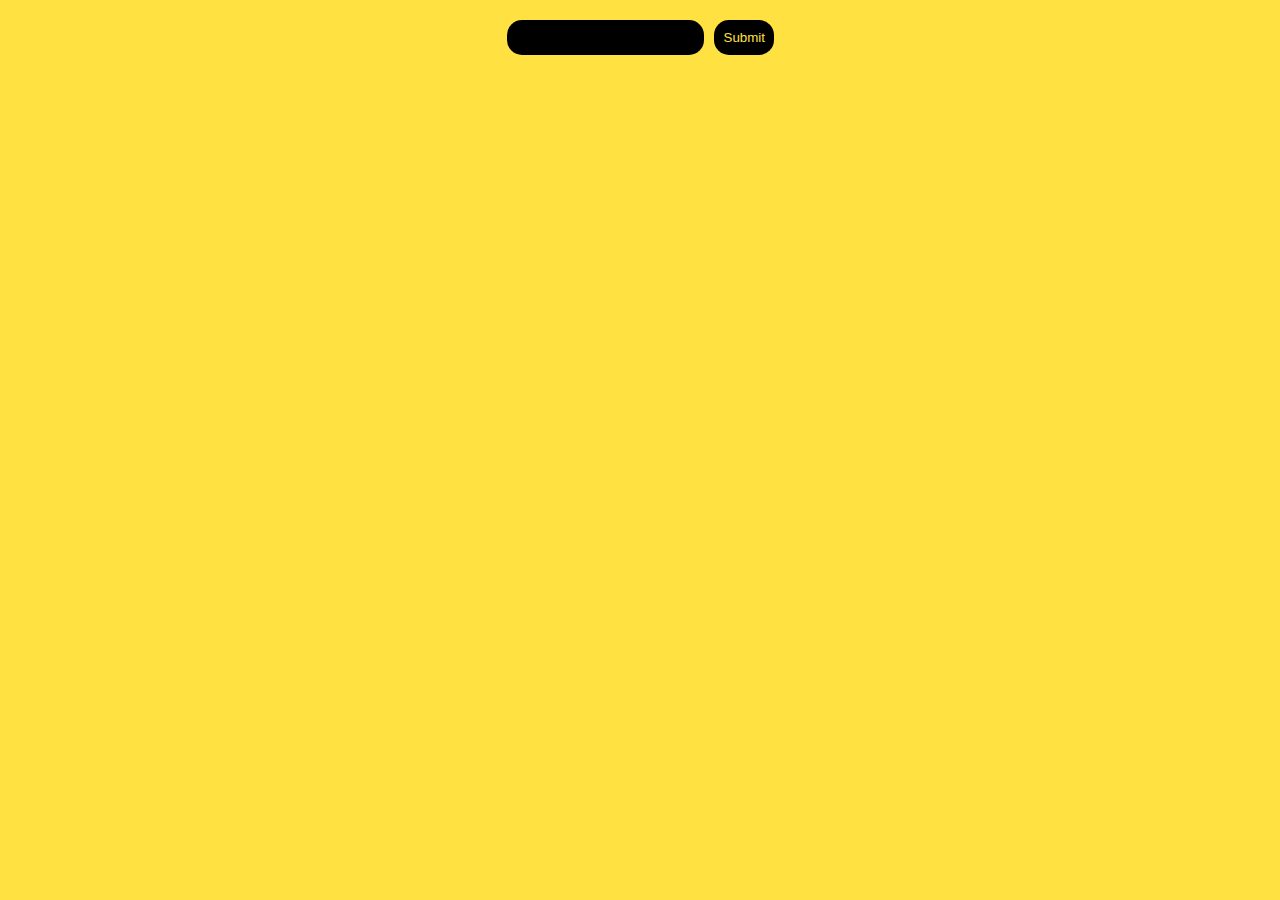
<file: 22-05-2023/index.html>
<!DOCTYPE html>
<html lang="en">
  <head>
    <meta charset="UTF-8" />
    <meta http-equiv="X-UA-Compatible" content="IE=edge" />
    <meta name="viewport" content="width=device-width, initial-scale=1.0" />
    <title>meteo app</title>
    <script src="script.js" type="module"></script>
    <link rel="stylesheet" href="style.css" />
    <link
      rel="stylesheet"
      href="https://cdnjs.cloudflare.com/ajax/libs/font-awesome/6.4.0/css/all.min.css"
      integrity="sha512-iecdLmaskl7CVkqkXNQ/ZH/XLlvWZOJyj7Yy7tcenmpD1ypASozpmT/E0iPtmFIB46ZmdtAc9eNBvH0H/ZpiBw=="
      crossorigin="anonymous"
      referrerpolicy="no-referrer"
    />
  </head>
  <body>
    <div id="root"></div>
  </body>
</html>
</file>
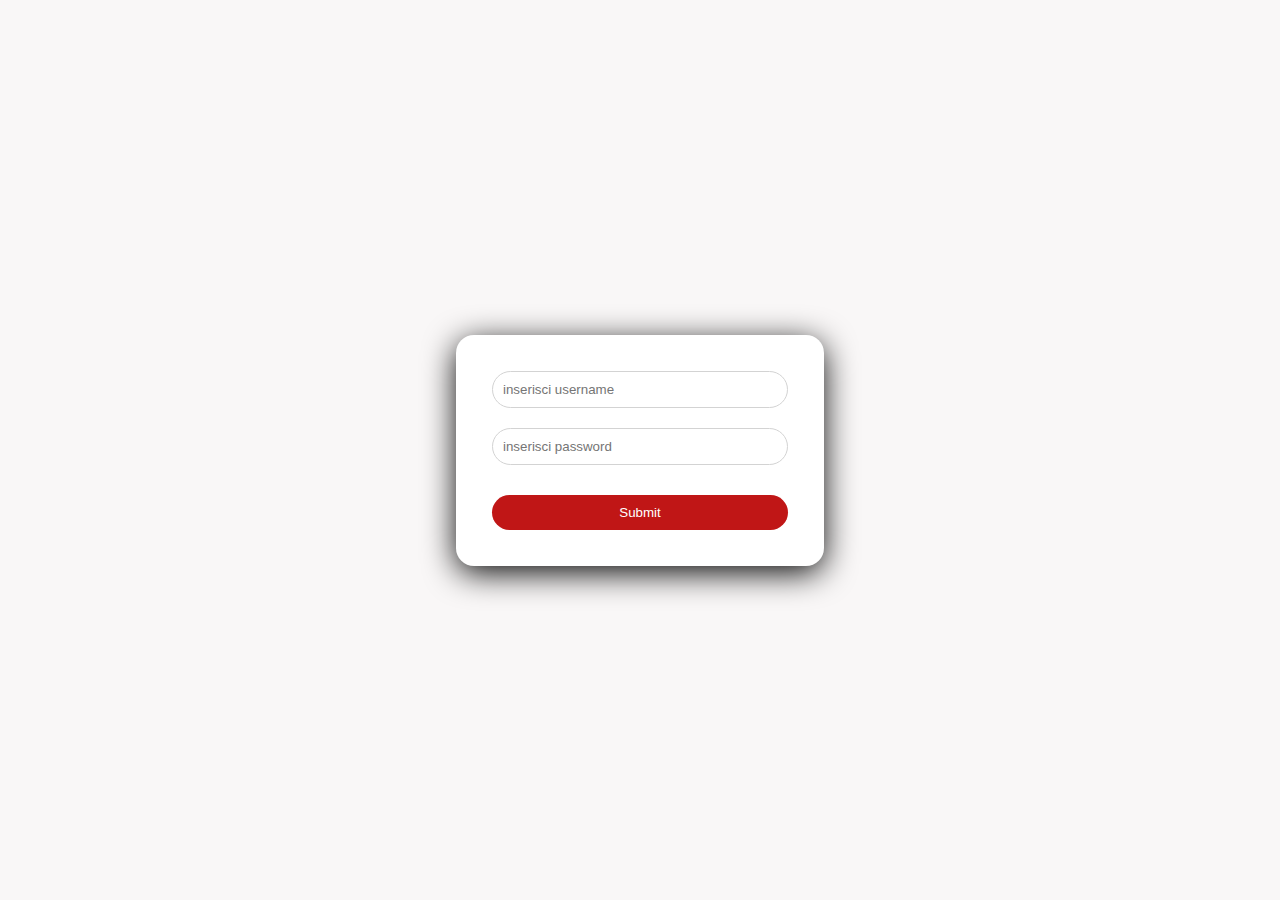
<file: 23-05-2023/index.html>
<!DOCTYPE html>
<html lang="en">
  <head>
    <meta charset="UTF-8" />
    <meta http-equiv="X-UA-Compatible" content="IE=edge" />
    <meta name="viewport" content="width=device-width, initial-scale=1.0" />
    <title>Document</title>
    <script src="script.js" type="module"></script>
    <link rel="stylesheet" href="style.css" />
  </head>
  <body>
    <div id="root"></div>
  </body>
</html>
</file>
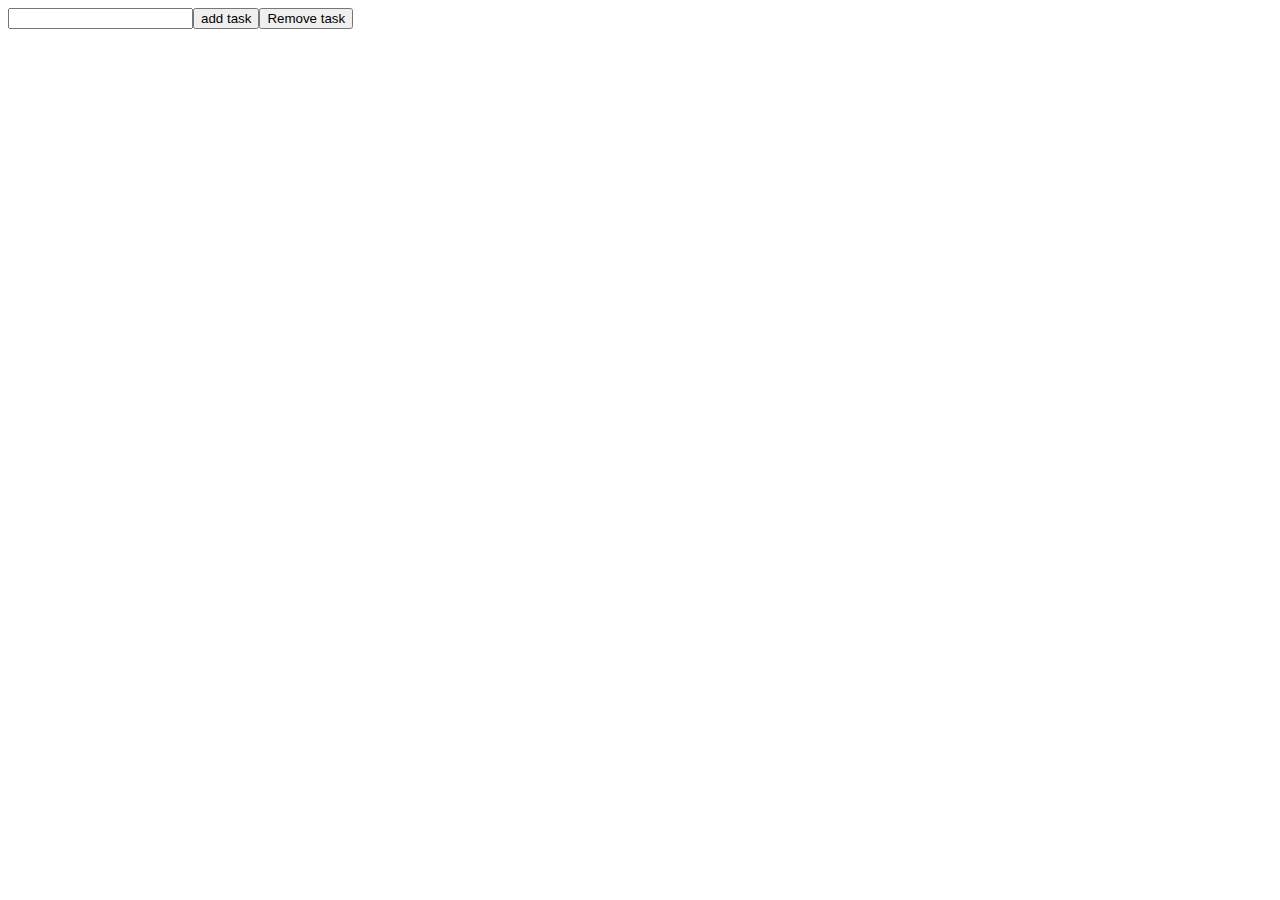
<file: 24-05-2023/index.html>
<!DOCTYPE html>
<html lang="en">
  <head>
    <meta charset="UTF-8" />
    <meta http-equiv="X-UA-Compatible" content="IE=edge" />
    <meta name="viewport" content="width=device-width, initial-scale=1.0" />
    <title>Document</title>
    <!-- <script src="es.js" type="module"></script> -->
    <script src="script.js" type="module"></script>
  </head>
  <body>
    <div id="root"></div>
  </body>
</html>
</file>
<file: 10-05-2023/style.css>
body {
  font-family: sans-serif;
  height: 100vh;
  width: 100%;
  display: flex;
  justify-content: center;
  align-items: center;
  color: black;
}
form {
  padding: 30px;
  border-radius: 10px;

  background-color: lightblue;
  height: 300px;
  width: 300px;
  display: flex;
  flex-direction: column;
  align-items: center;
  justify-content: center;
  gap: 30px;
}
input {
  outline: none;
  width: 100%;
  height: 100%;
  border-radius: 6px;
  border: 0;
}
p {
  color: black;
}
</file>
<file: 16-05-2023/style.css>
@import url("https://fonts.googleapis.com/css2?family=Hanken+Grotesk:wght@500;700;800&family=Instrument+Sans:wght@400;500;600&display=swap");

:root {
  --primary-color: #222222;
  --secondary-color: #a09f9f;
  --third-color: #cae96f;
}

* {
  margin: 0;
  padding: 0;
  box-sizing: border-box;
}
body {
  font-family: "Hanken Grotesk", sans-serif;
  font-family: "Instrument Sans", sans-serif;
}

/* navbar */
.navbar {
  height: 100px;
  padding: 0 9%;
  background-color: var(--primary-color);
  display: flex;
  align-items: center;
  width: 100%;

  justify-content: space-between;
}
.navbar__links {
  display: flex;

  gap: 49px;
}
.navbar__links li {
  list-style: none;
  padding: 0;
}
.navbar__links a {
  font-size: 0.9rem;
  color: var(--secondary-color);
  text-decoration: none;
}
.navbar__links a:hover {
  color: #ffff;
}
.navbar__logo {
  margin-right: 10%;
}
.navbar__user {
  display: flex;
  justify-content: space-between;
  align-items: center;

  height: 100%;
  width: 163px;
}
#language {
  background-color: var(--primary-color);
  color: white;
  font-size: 1rem;
  border-radius: 5px;
  padding: 9px;
}
.cart {
  border: none;
  width: 39px;
  height: 39px;
  border-radius: 5px;
  background-color: var(--third-color);
}
.cart svg {
  width: 18px;
  height: 18px;
}

/* hero */

.hero {
  display: flex;
  flex-direction: column;
  justify-content: start;
  align-items: center;
  height: 650px;
  /* background-color: #b3e140; */
  background-color: var(--primary-color);
  gap: 20px;
}
/* .hero img {
  position: absolute;
  z-index: -1;
} */
.hero p {
  width: 344px;
  color: var(--secondary-color);
  text-align: center;
  font-size: 1rem;
  margin-bottom: 12px;
}
.hero h1 {
  font-weight: 500;
  margin-top: 29px;
  font-size: 6rem;
  color: white;
}
.btn {
  cursor: pointer;
  padding: 14px 37px;
  font-size: 0.9rem;
  border: 0.3px solid var(--secondary-color);
  border-radius: 42px;
  color: #ffff;
  background-color: var(--primary-color);
}
.hero__btn {
  display: flex;
  justify-content: space-between;
  width: 344px;
}
.btn:first-child {
  color: var(--primary-color);
  background-color: var(--third-color);
}
.btn:first-child:hover {
  color: #fff;
  background-color: var(--primary-color);
}
.btn:nth-child(2):hover {
  color: var(--primary-color);
  background-color: var(--third-color);
}

/* root */

#root {
  background-color: #dfdddd;
}
.text {
  height: 176px;

  margin: 0 143px;
  display: flex;
  justify-content: space-between;
}

.text h2 {
  font-size: 4rem;
  display: flex;
  font-weight: 400;
  justify-content: space-between;
  align-items: center;
}
.filterContainer {
  display: flex;
  justify-content: center;
  align-items: center;
  gap: 27px;
}
.filterContainer button {
  color: #fff;
  width: 45px;
  height: 45px;
  border-radius: 10px;
  border: none;
  background-color: var(--primary-color);
}
/* card */

.cardContainer {
  margin: 0 143px;
  display: flex;
  flex-wrap: wrap;
  gap: 10px;
  justify-content: space-between;
  align-items: center;
}
.card {
  flex-direction: row;
  width: 309px;
  height: 381px;

  border-radius: 20px;
}
.imgContainer {
  width: 309px;
  height: 309px;
}
.cardText {
  padding: 12px;
  height: 80px;

  display: flex;
  color: black;
}
.cardText h3 {
  font-size: 19px;
}
.cardTitles {
  display: flex;
  flex-direction: column;
  justify-content: space-between;

  width: 100%;
}
.cardNum {
  width: 100%;
  display: flex;
  flex-direction: column;
  justify-content: space-between;
  align-items: end;
}

.card img {
  border-radius: 20px;

  width: 100%;
  height: 100%;
  object-fit: cover;
  object-position: center;
}

/* modal */
.overlay {
  top: 0;
  left: 0;
  display: flex;
  justify-content: center;
  align-items: center;
  position: fixed;
  height: 100vh;
  width: 100%;
  background-color: white;
}
.modal {
  border-radius: 10px;
  margin: 0 auto;
  display: flex;
  flex-direction: row-reverse;
  background-color: gray;
  width: 700px;
  height: 700px;
}
.modal__text {
  padding: 30px;
  display: flex;
  flex-direction: column;
  justify-content: start;
  gap: 10px;
  width: 500px;
}
.modal__image__container {
  padding: 20px;
  width: 50%;
}

.modal__img {
  width: 250px;
  object-fit: cover;
  object-position: center;
  height: 250px;
}
.modal__gallery {
  width: 100px;
  height: 100px;
}

.modal__button {
  position: absolute;
  width: 30px;
  height: 30px;
}
</file>
<file: 17-05-2023/style.css>
@import url("https://fonts.googleapis.com/css2?family=Hanken+Grotesk:wght@500;700;800&family=Instrument+Sans:wght@400;500;600&display=swap");

:root {
  --primary-color: #222222;
  --secondary-color: #a09f9f;
  --third-color: #cae96f;
}

* {
  margin: 0;
  padding: 0;
  box-sizing: border-box;
}
body {
  font-family: "Hanken Grotesk", sans-serif;
  font-family: "Instrument Sans", sans-serif;
}

/* navbar */
.navbar {
  height: 100px;
  padding: 0 9%;
  background-color: var(--primary-color);
  display: flex;
  align-items: center;
  width: 100%;

  justify-content: space-between;
}
.navbar__links {
  display: flex;

  gap: 49px;
}
.navbar__links li {
  list-style: none;
  padding: 0;
}
.navbar__links a {
  font-size: 0.9rem;
  color: var(--secondary-color);
  text-decoration: none;
}
.navbar__links a:hover {
  color: #ffff;
}
.navbar__logo {
  margin-right: 10%;
}
.navbar__input {
  margin-left: 30px;
}

.navbar__user {
  display: flex;
  justify-content: space-between;
  align-items: center;

  height: 100%;
  width: 163px;
}
#language {
  background-color: var(--primary-color);
  color: white;
  font-size: 1rem;
  border-radius: 5px;
  padding: 9px;
}
.cart {
  border: none;
  width: 39px;
  height: 39px;
  border-radius: 5px;
  background-color: var(--third-color);
}
.cart svg {
  width: 18px;
  height: 18px;
}

/* hero */

.hero {
  display: flex;
  flex-direction: column;
  justify-content: start;
  align-items: center;
  height: 650px;
  /* background-color: #b3e140; */
  background-color: var(--primary-color);
  gap: 20px;
}
/* .hero img {
  position: absolute;
  z-index: -1;
} */
.hero p {
  width: 344px;
  color: var(--secondary-color);
  text-align: center;
  font-size: 1rem;
  margin-bottom: 12px;
}
.hero h1 {
  font-weight: 500;
  margin-top: 29px;
  font-size: 6rem;
  color: white;
}
.btn {
  cursor: pointer;
  padding: 14px 37px;
  font-size: 0.9rem;
  border: 0.3px solid var(--secondary-color);
  border-radius: 42px;
  color: #ffff;
  background-color: var(--primary-color);
}
.hero__btn {
  display: flex;
  justify-content: space-between;
  width: 344px;
}
.btn:first-child {
  color: var(--primary-color);
  background-color: var(--third-color);
}
.btn:first-child:hover {
  color: #fff;
  background-color: var(--primary-color);
}
.btn:nth-child(2):hover {
  color: var(--primary-color);
  background-color: var(--third-color);
}

/* root */

#root {
  background-color: #dfdddd;
}
.text {
  height: 176px;

  margin: 0 143px;
  display: flex;
  justify-content: space-between;
}

.text h2 {
  font-size: 4rem;
  display: flex;
  font-weight: 400;
  justify-content: space-between;
  align-items: center;
}
.filterContainer {
  display: flex;
  justify-content: center;
  align-items: center;
  gap: 27px;
}
.filterContainer button {
  color: #fff;
  width: 45px;
  height: 45px;
  border-radius: 10px;
  border: none;
  background-color: var(--primary-color);
}
/* card */

.cardContainer {
  border: 1px solid red;
  padding: 20px;
  overflow-x: auto;
  margin: 0 143px;
  display: flex;
  height: 100%;
  gap: 10px;
  justify-content: space-between;
  align-items: center;
}
.card {
  flex-direction: row;
  width: 309px;

  border-radius: 20px;
}
.imgContainer {
  width: 309px;
  height: 309px;
}
.cardText {
  padding: 12px;
  height: 100%;

  display: flex;
  color: black;
}
.cardText h3 {
  font-size: 19px;
}
.cardTitles {
  display: flex;
  flex-direction: column;
  justify-content: space-between;

  width: 100%;
}
.cardNum {
  width: 100%;
  display: flex;
  flex-direction: column;
  justify-content: space-between;
  align-items: end;
}

.card img {
  border-radius: 20px;

  width: 100%;
  height: 100%;
  object-fit: cover;
  object-position: center;
}

/* modal */
.overlay {
  top: 0;
  left: 0;
  display: flex;
  justify-content: center;
  align-items: center;
  position: fixed;
  height: 100vh;
  width: 100%;
  background-color: white;
}
.modal {
  border-radius: 10px;
  margin: 0 auto;
  display: flex;
  flex-direction: row-reverse;
  background-color: gray;
  width: 700px;
  height: 700px;
}
.modal__text {
  padding: 30px;
  display: flex;
  flex-direction: column;
  justify-content: start;
  gap: 10px;
  width: 500px;
}
.modal__image__container {
  padding: 20px;
  width: 50%;
}

.modal__img {
  width: 250px;
  object-fit: cover;
  object-position: center;
  height: 250px;
}
.modal__gallery {
  width: 100px;
  height: 100px;
}

.modal__button {
  position: absolute;
  width: 30px;
  height: 30px;
}
</file>
<file: 22-05-2023/style.css>
:root {
  --primary-color: #ffe141;
}

@import url("https://fonts.googleapis.com/css2?family=Open+Sans:ital,wght@0,300;0,400;0,500;1,600&display=swap");
* {
  padding: 0;
  margin: 0;
  box-sizing: border-box;
}
body {
  font-family: "Open Sans", sans-serif;
}
#root {
  height: 100vh;
  display: flex;
  background-color: var(--primary-color);
  flex-direction: column;
  align-items: center;
}
form {
  margin-top: 20px;
  margin-bottom: 20px;
  display: flex;
  flex-direction: row;

  gap: 10px;
}
.text {
  background-color: black;

  color: var(--primary-color);
  border: none;
  padding: 10px;
  border-radius: 15px;
}
.submit {
  background-color: black;
  color: var(--primary-color);
  border: none;
  padding: 10px;
  width: 60px;
  border-radius: 15px;
  align-self: center;
}
.container {
  display: flex;
  flex-direction: column;
  justify-content: center;
  align-items: center;
}
.city {
  font-size: 1.4rem;
  margin-bottom: 27px;
}
.temperature {
  font-size: 11rem;
  font-weight: 400;
}
.data {
  color: var(--primary-color);
  background-color: black;
  font-size: 0.9rem;
  padding: 4px 14px;
  border-radius: 38px;
  margin-bottom: 15px;
}
.weather {
  font-size: 1rem;
}
.C {
  font-size: 120px;
  position: relative;
  top: -37px;
  font-weight: 600;
}
.container-info {
  gap: 39px;
  padding: 18px;
  display: flex;
  border-radius: 7px;
  background-color: black;
  color: var(--primary-color);
}
.wind-container {
  width: 52px;
  gap: 9px;
  height: 100%;

  display: flex;
  flex-direction: column;
  align-items: center;
  justify-content: space-between;
}
.fa-wind {
  font-size: 24px;
}
.wind-mis {
  font-size: 0.8rem;
  margin-bottom: -4px;
}
.wind {
  font-weight: 100;
  font-size: 0.6rem;
}

.hum-container {
  width: 52px;
  display: flex;
  flex-direction: column;
  align-items: center;

  justify-content: space-between;
}
.fa-droplet {
  font-size: 24px;
}
.hum-num {
  font-size: 0.8rem;
  margin-bottom: -4px;
}
.hum-text {
  font-weight: 100;
  font-size: 0.6rem;
}

.prec-container {
  display: flex;
  flex-direction: column;
  align-items: center;

  justify-content: space-between;
}
.fa-cloud-rain {
  font-size: 26px;
}
.prec-num {
  font-size: 0.8rem;
  margin-bottom: -4px;
}
.prec-text {
  font-weight: 100;
  font-size: 0.6rem;
}
</file>
<file: 23-05-2023/style.css>
* {
  margin: 0;
  padding: 0;
  box-sizing: border-box;
  font-family: sans-serif;
}
#root {
  height: 100vh;
  background-color: rgb(249, 247, 247);
  display: flex;
  flex-direction: column;
  justify-content: center;
  align-items: center;
  gap: 20px;
}
.form {
  padding: 36px;
  background-color: #fff;
  width: 368px;
  border-radius: 18px;
  display: flex;
  flex-direction: column;
  gap: 20px;
  justify-content: start;
  box-shadow: 0px 7px 33px -1px #000000;
}
.input {
  border: 1px solid lightgray;
  padding: 10px;
  border-radius: 20px;
}
.submit {
  color: white;
  margin-top: 10px;
  border-radius: 18px;
  background-color: rgb(192, 22, 22);
  box-shadow: 5px 10px;
  border: none;
  padding: 10px;
}
.username {
  margin-top: 50px;
  margin-bottom: 20px;
}
.wrapper {
  background-color: white;
  border-radius: 18px;
  display: flex;
  flex-direction: column;
  flex-wrap: wrap;
  justify-content: start;
  padding: 20px;
  width: 634px;
  height: 455px;
  gap: 20px;
  box-shadow: 0px 10px 28px -10px #000000;
}
.container {
  padding: 20px;

  border: 3px solid rgb(192, 22, 22);
  width: 265px;
  background-color: #fff;

  border-radius: 18px;
}
</file>
